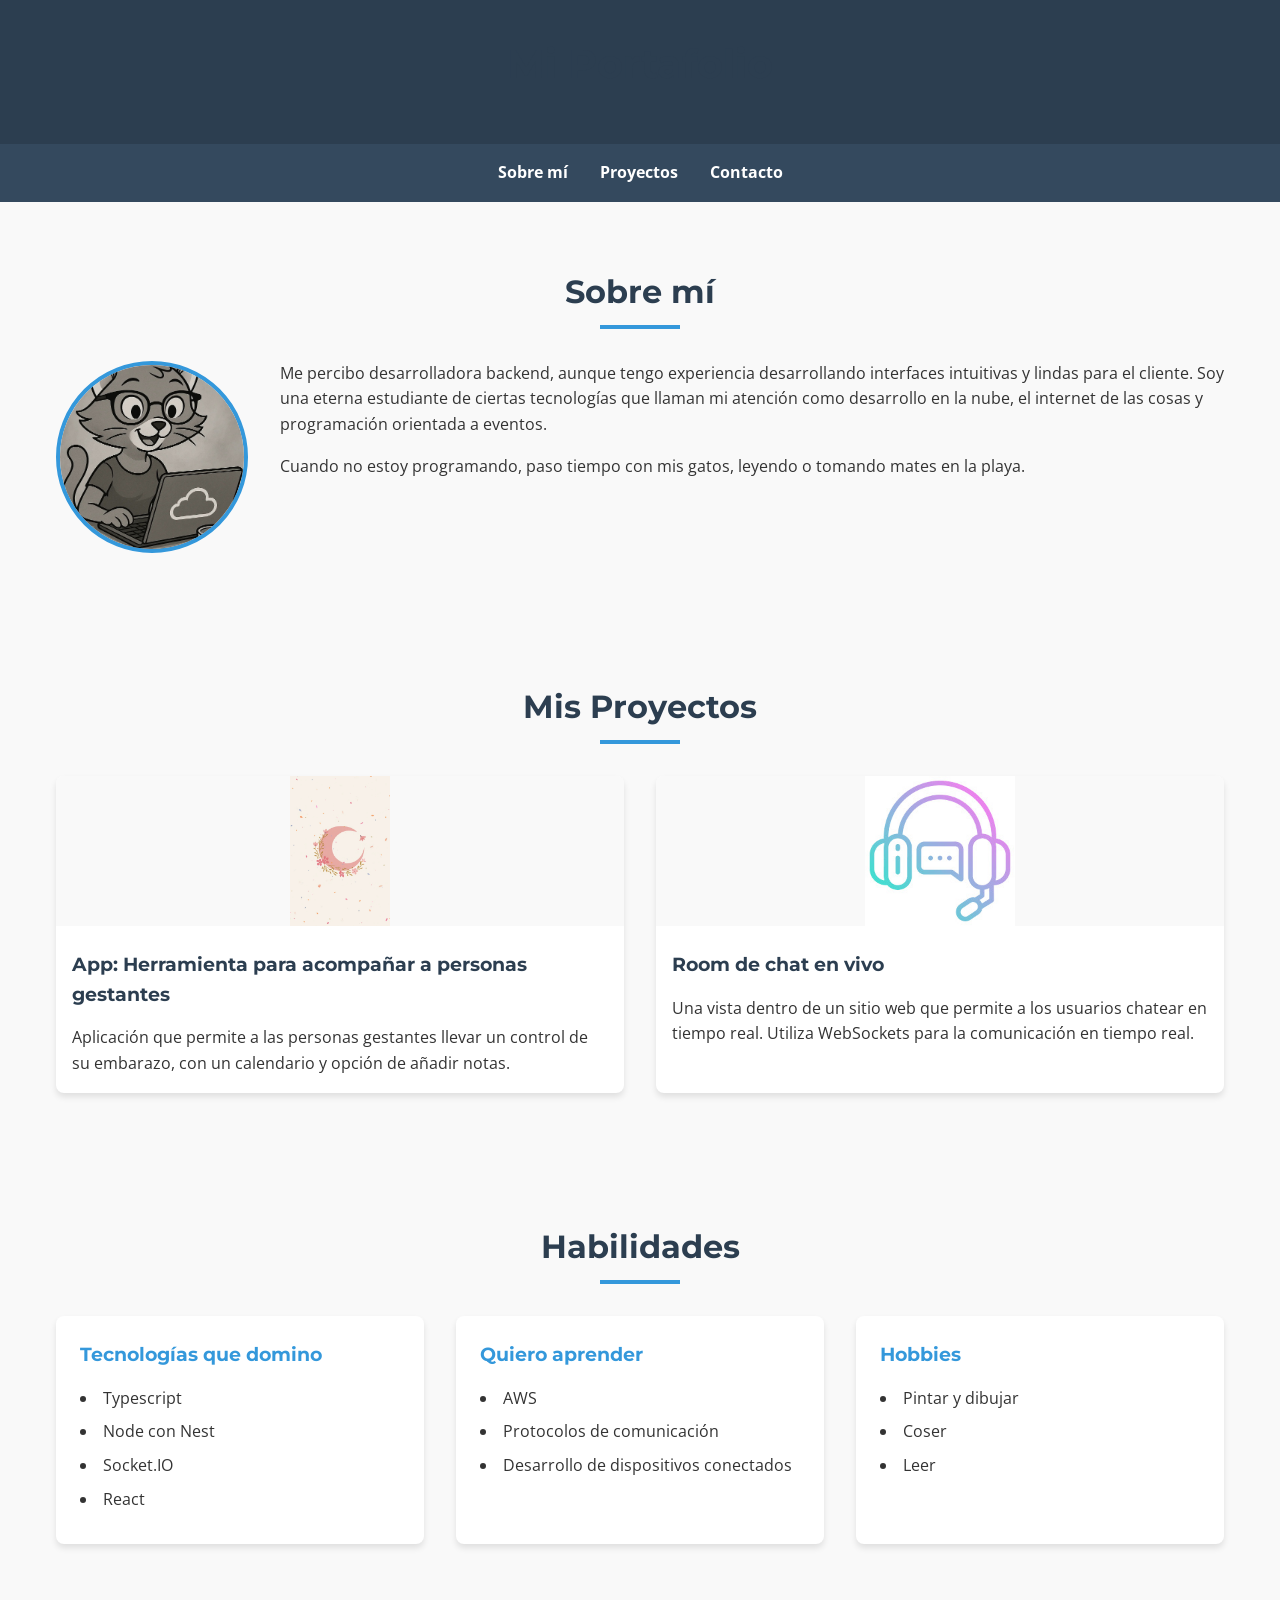
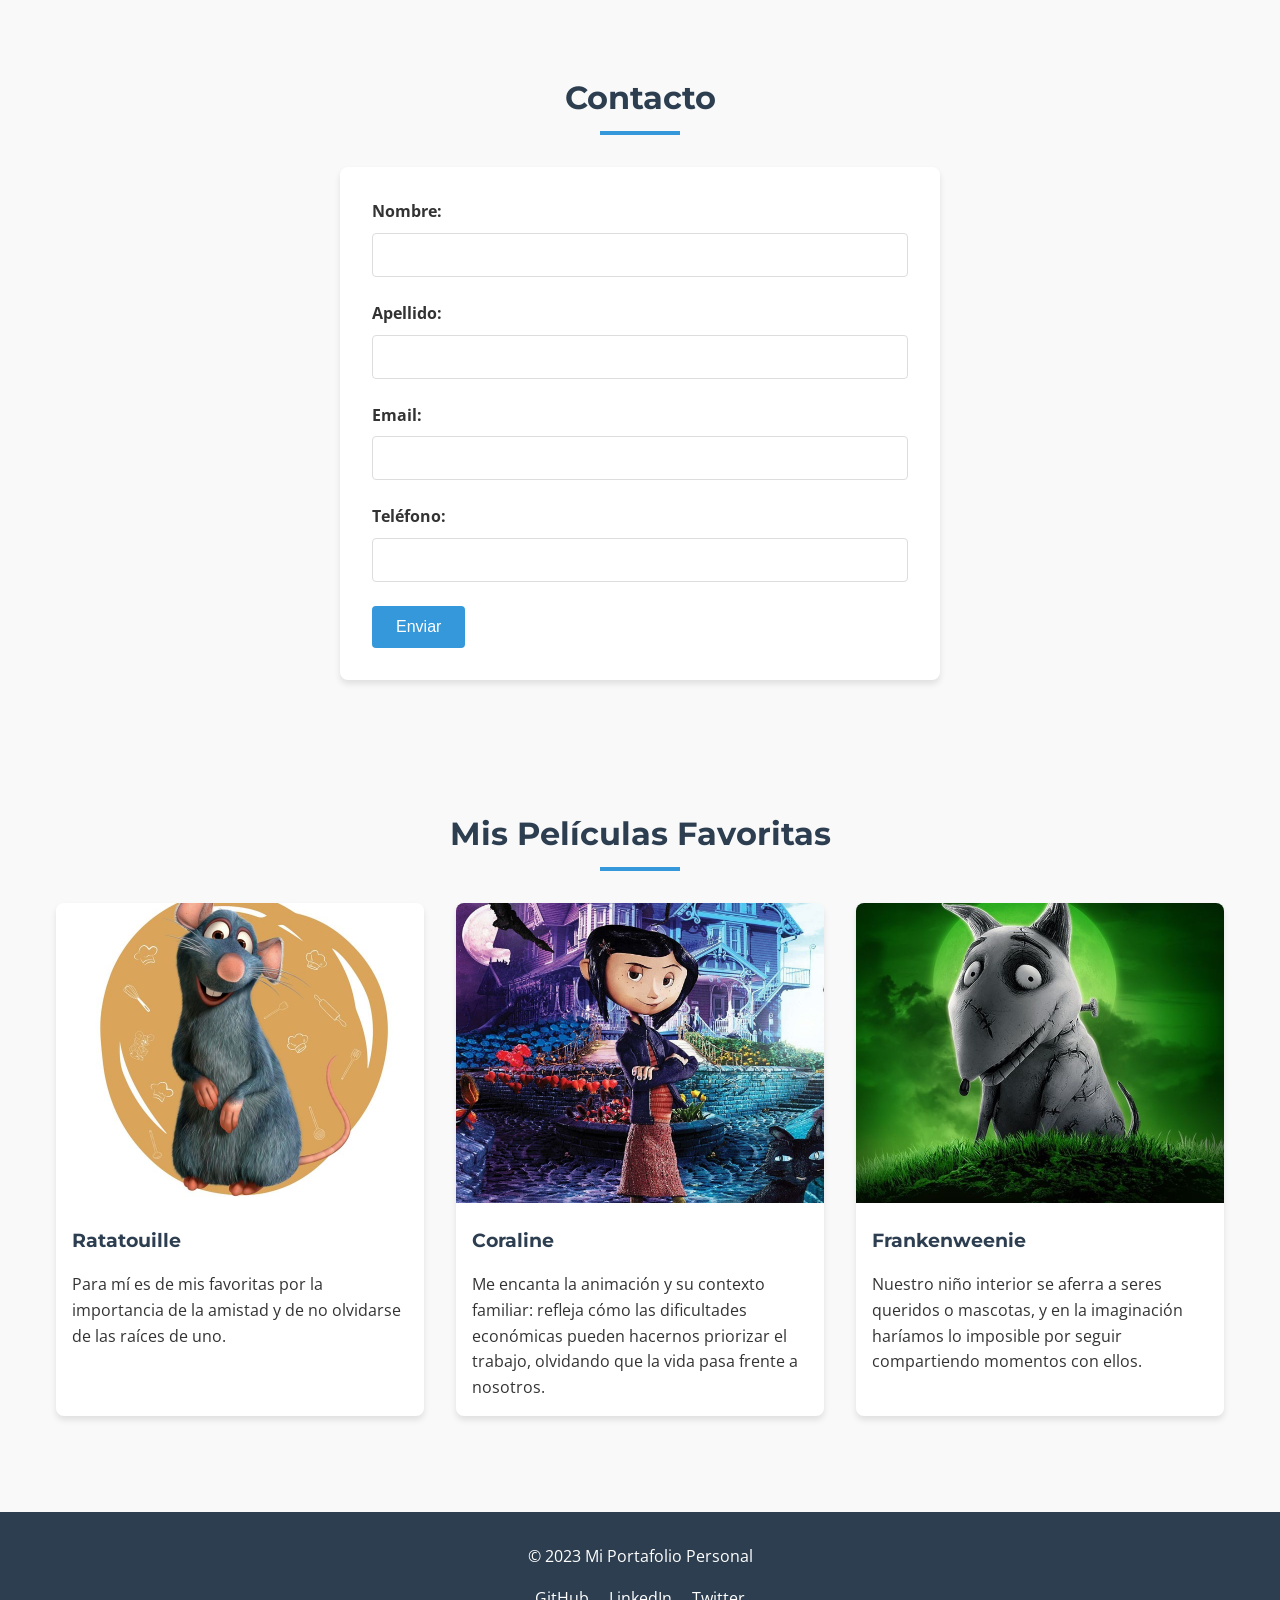
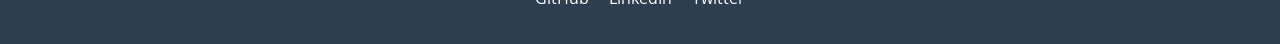
<file: index.html>
<!DOCTYPE html>
<html lang="es">
  <head>
    <meta charset="UTF-8" />
    <meta name="viewport" content="width=device-width, initial-scale=1.0" />
    <title>Mi Portafolio Personal</title>
    <!-- Google Fonts -->
    <link
      href="https://fonts.googleapis.com/css2?family=Montserrat:wght@400;700&family=Open+Sans&display=swap"
      rel="stylesheet"
    />
    <link rel="stylesheet" href="css/styles.css" />
  </head>
  <body>
    <!-- Header con título principal -->
    <header class="header">
      <h1>Mi Portafolio</h1>
    </header>

    <!-- Barra de navegación -->
    <nav class="navbar">
      <ul>
        <li><a href="#sobre-mi">Sobre mí</a></li>
        <li><a href="#tarjetas">Proyectos</a></li>
        <li><a href="#contacto">Contacto</a></li>
      </ul>
    </nav>

    <main>
      <!-- Sección Sobre Mí -->
      <section id="sobre-mi" class="section">
        <h2>Sobre mí</h2>
        <div class="sobre-mi-content">
          <img
            src="assets/images/avatar.jpg"
            alt="Avatar personal"
            class="avatar"
          />
          <div class="bio">
            <p>
              Me percibo desarrolladora backend, aunque tengo experiencia
              desarrollando interfaces intuitivas y lindas para el cliente. Soy
              una eterna estudiante de ciertas tecnologías que llaman mi
              atención como desarrollo en la nube, el internet de las cosas y
              programación orientada a eventos.
            </p>
            <p>
              Cuando no estoy programando, paso tiempo con mis gatos, leyendo o
              tomando mates en la playa.
            </p>
          </div>
        </div>
      </section>

      <!-- Sección de Tarjetas/Proyectos -->
      <section id="tarjetas" class="section">
        <h2>Mis Proyectos</h2>
        <div class="tarjetas-container">
          <article class="tarjeta">
            <img src="/assets/images/luna.jpg" alt="Luna" />
            <h3>App: Herramienta para acompañar a personas gestantes</h3>
            <p>
              Aplicación que permite a las personas gestantes llevar un control
              de su embarazo, con un calendario y opción de añadir notas.
            </p>
          </article>

          <article class="tarjeta">
            <img src="/assets/images/chat-live.jpg" alt="Chat-live" />
            <h3>Room de chat en vivo</h3>
            <p>
              Una vista dentro de un sitio web que permite a los usuarios
              chatear en tiempo real. Utiliza WebSockets para la comunicación en
              tiempo real.
            </p>
          </article>
        </div>
      </section>

      <!-- Sección de Habilidades -->
      <section id="habilidades" class="section">
        <h2>Habilidades</h2>
        <div class="habilidades-container">
          <div class="habilidades-col">
            <h3>Tecnologías que domino</h3>
            <ul>
              <li>Typescript</li>
              <li>Node con Nest</li>
              <li>Socket.IO</li>
              <li>React</li>
            </ul>
          </div>
          <div class="habilidades-col">
            <h3>Quiero aprender</h3>
            <ul>
              <li>AWS</li>
              <li>Protocolos de comunicación</li>
              <li>Desarrollo de dispositivos conectados</li>
            </ul>
          </div>
          <div class="habilidades-col">
            <h3>Hobbies</h3>
            <ul>
              <li>Pintar y dibujar</li>
              <li>Coser</li>
              <li>Leer</li>
            </ul>
          </div>
        </div>
      </section>

      <!-- Sección de Contacto -->
      <section id="contacto" class="section">
        <h2>Contacto</h2>
        <form class="contact-form">
          <div class="form-group">
            <label for="nombre">Nombre:</label>
            <input type="text" id="nombre" required />
          </div>
          <div class="form-group">
            <label for="apellido">Apellido:</label>
            <input type="text" id="apellido" required />
          </div>
          <div class="form-group">
            <label for="email">Email:</label>
            <input type="email" id="email" required />
          </div>
          <div class="form-group">
            <label for="telefono">Teléfono:</label>
            <input type="tel" id="telefono" />
          </div>
          <button type="submit" class="btn">Enviar</button>
        </form>
      </section>

      <!-- Sección de Películas -->
      <section id="peliculas" class="section">
        <h2>Mis Películas Favoritas</h2>
        <div class="peliculas-container">
          <article class="pelicula">
            <img
              src="assets/images/ratatoullie.jpg"
              alt="Poster de Ratatouille"
            />
            <h3>Ratatouille</h3>
            <p>
              Para mí es de mis favoritas por la importancia de la amistad y de
              no olvidarse de las raíces de uno.
            </p>
          </article>

          <article class="pelicula">
            <img src="assets/images/coraline.jpg" alt="Poster de Coraline" />
            <h3>Coraline</h3>
            <p>
              Me encanta la animación y su contexto familiar: refleja cómo las
              dificultades económicas pueden hacernos priorizar el trabajo,
              olvidando que la vida pasa frente a nosotros.
            </p>
          </article>

          <article class="pelicula">
            <img
              src="assets/images/frankenweenie.jpg"
              alt="Poster de Frankenweenie"
            />
            <h3>Frankenweenie</h3>
            <p>
              Nuestro niño interior se aferra a seres queridos o mascotas, y en
              la imaginación haríamos lo imposible por seguir compartiendo
              momentos con ellos.
            </p>
          </article>
        </div>
      </section>
    </main>

    <!-- Footer -->
    <footer class="footer">
      <p>© 2023 Mi Portafolio Personal</p>
      <div class="social-links">
        <a href="#">GitHub</a>
        <a href="#">LinkedIn</a>
        <a href="#">Twitter</a>
      </div>
    </footer>
  </body>
</html>
</file>
<file: css/styles.css>
/* Estilos base y reset */
* {
    margin: 0;
    padding: 0;
    box-sizing: border-box;
}

body {
    font-family: 'Open Sans', sans-serif;
    line-height: 1.6;
    color: #333;
    background-color: #f9f9f9;
}

/* Tipografía */
h1, h2, h3 {
    font-family: 'Montserrat', sans-serif;
    margin-bottom: 1rem;
    color: #2c3e50;
}

h1 {
    font-size: 2.5rem;
    text-align: center;
}

h2 {
    font-size: 2rem;
    text-align: center;
    margin-bottom: 2rem;
    position: relative;
}

h2::after {
    content: '';
    display: block;
    width: 80px;
    height: 4px;
    background: #3498db;
    margin: 0.5rem auto;
}

/* Layout */
.section {
    padding: 4rem 1rem;
    max-width: 1200px;
    margin: 0 auto;
}

/* Header */
.header {
    background-color: #2c3e50;
    color: white;
    padding: 2rem;
    text-align: center;
}

/* Navbar */
.navbar {
    background-color: #34495e;
    padding: 1rem;
    position: sticky;
    top: 0;
    z-index: 100;
}

.navbar ul {
    display: flex;
    justify-content: center;
    list-style: none;
    gap: 2rem;
}

.navbar a {
    color: white;
    text-decoration: none;
    font-weight: bold;
    transition: color 0.3s;
}

.navbar a:hover {
    color: #3498db;
}

/* Sobre mí */
.sobre-mi-content {
    display: flex;
    flex-direction: column;
    align-items: center;
    gap: 2rem;
    margin-top: 2rem;
}

@media (min-width: 768px) {
    .sobre-mi-content {
        flex-direction: row;
        align-items: flex-start;
    }
}

.avatar {
    width: 12rem;          
    height: 12rem;          
    border-radius: 50%;     
    object-fit: cover;      
    object-position: top;   
    border: 0.25rem solid #3498db; 
    display: block;         
    margin: 0 auto;    
    object-position: center;     
}

.bio {
    flex: 1;
}

.bio p {
    margin-bottom: 1rem;
}

/* Tarjetas */
.tarjetas-container {
    display: grid;
    grid-template-columns: 1fr;
    gap: 2rem;
    margin-top: 2rem;
}

@media (min-width: 768px) {
    .tarjetas-container {
        grid-template-columns: repeat(2, 1fr);
    }
}

.tarjeta {
    background: white;
    border-radius: 8px;
    overflow: hidden;
    box-shadow: 0 4px 6px rgba(0, 0, 0, 0.1);
    transition: transform 0.3s, box-shadow 0.3s;
}

.tarjeta:hover {
    transform: translateY(-5px);
    box-shadow: 0 10px 20px rgba(0, 0, 0, 0.1);
}

.tarjeta img {
    width: 100%;
    height: 150px;
    object-fit: contain;
    background-color: #f9f9f9;
}

.tarjeta h3 {
    padding: 1rem 1rem 0;
}

.tarjeta p {
    padding: 0 1rem 1rem;
}

/* Habilidades */
.habilidades-container {
    display: grid;
    grid-template-columns: 1fr;
    gap: 2rem;
    margin-top: 2rem;
}

@media (min-width: 768px) {
    .habilidades-container {
        grid-template-columns: repeat(3, 1fr);
    }
}

.habilidades-col {
    background: white;
    padding: 1.5rem;
    border-radius: 8px;
    box-shadow: 0 4px 6px rgba(0, 0, 0, 0.1);
}

.habilidades-col h3 {
    color: #3498db;
    margin-bottom: 1rem;
}

.habilidades-col ul {
    list-style-position: inside;
}

.habilidades-col li {
    margin-bottom: 0.5rem;
}

/* Formulario de contacto */
.contact-form {
    max-width: 600px;
    margin: 0 auto;
    background: white;
    padding: 2rem;
    border-radius: 8px;
    box-shadow: 0 4px 6px rgba(0, 0, 0, 0.1);
}

.form-group {
    margin-bottom: 1.5rem;
}

.form-group label {
    display: block;
    margin-bottom: 0.5rem;
    font-weight: bold;
}

.form-group input {
    width: 100%;
    padding: 0.75rem;
    border: 1px solid #ddd;
    border-radius: 4px;
    font-size: 1rem;
}

.btn {
    display: inline-block;
    background: #3498db;
    color: white;
    padding: 0.75rem 1.5rem;
    border: none;
    border-radius: 4px;
    cursor: pointer;
    font-size: 1rem;
    transition: background 0.3s;
}

.btn:hover {
    background: #2980b9;
}

/* Películas */
.peliculas-container {
    display: grid;
    grid-template-columns: 1fr;
    gap: 2rem;
    margin-top: 2rem;
}

@media (min-width: 768px) {
    .peliculas-container {
        grid-template-columns: repeat(3, 1fr);
    }
}

.pelicula {
    background: white;
    border-radius: 8px;
    overflow: hidden;
    box-shadow: 0 4px 6px rgba(0, 0, 0, 0.1);
}

.pelicula img {
    width: 100%;
    height: 300px;
    object-fit: cover;
}

.pelicula h3 {
    padding: 1rem 1rem 0;
}

.pelicula p {
    padding: 0 1rem 1rem;
}

/* Footer */
.footer {
    background: #2c3e50;
    color: white;
    text-align: center;
    padding: 2rem;
    margin-top: 2rem;
}

.social-links {
    margin-top: 1rem;
}

.social-links a {
    color: white;
    margin: 0 0.5rem;
    text-decoration: none;
}

.social-links a:hover {
    text-decoration: underline;
}
</file>
